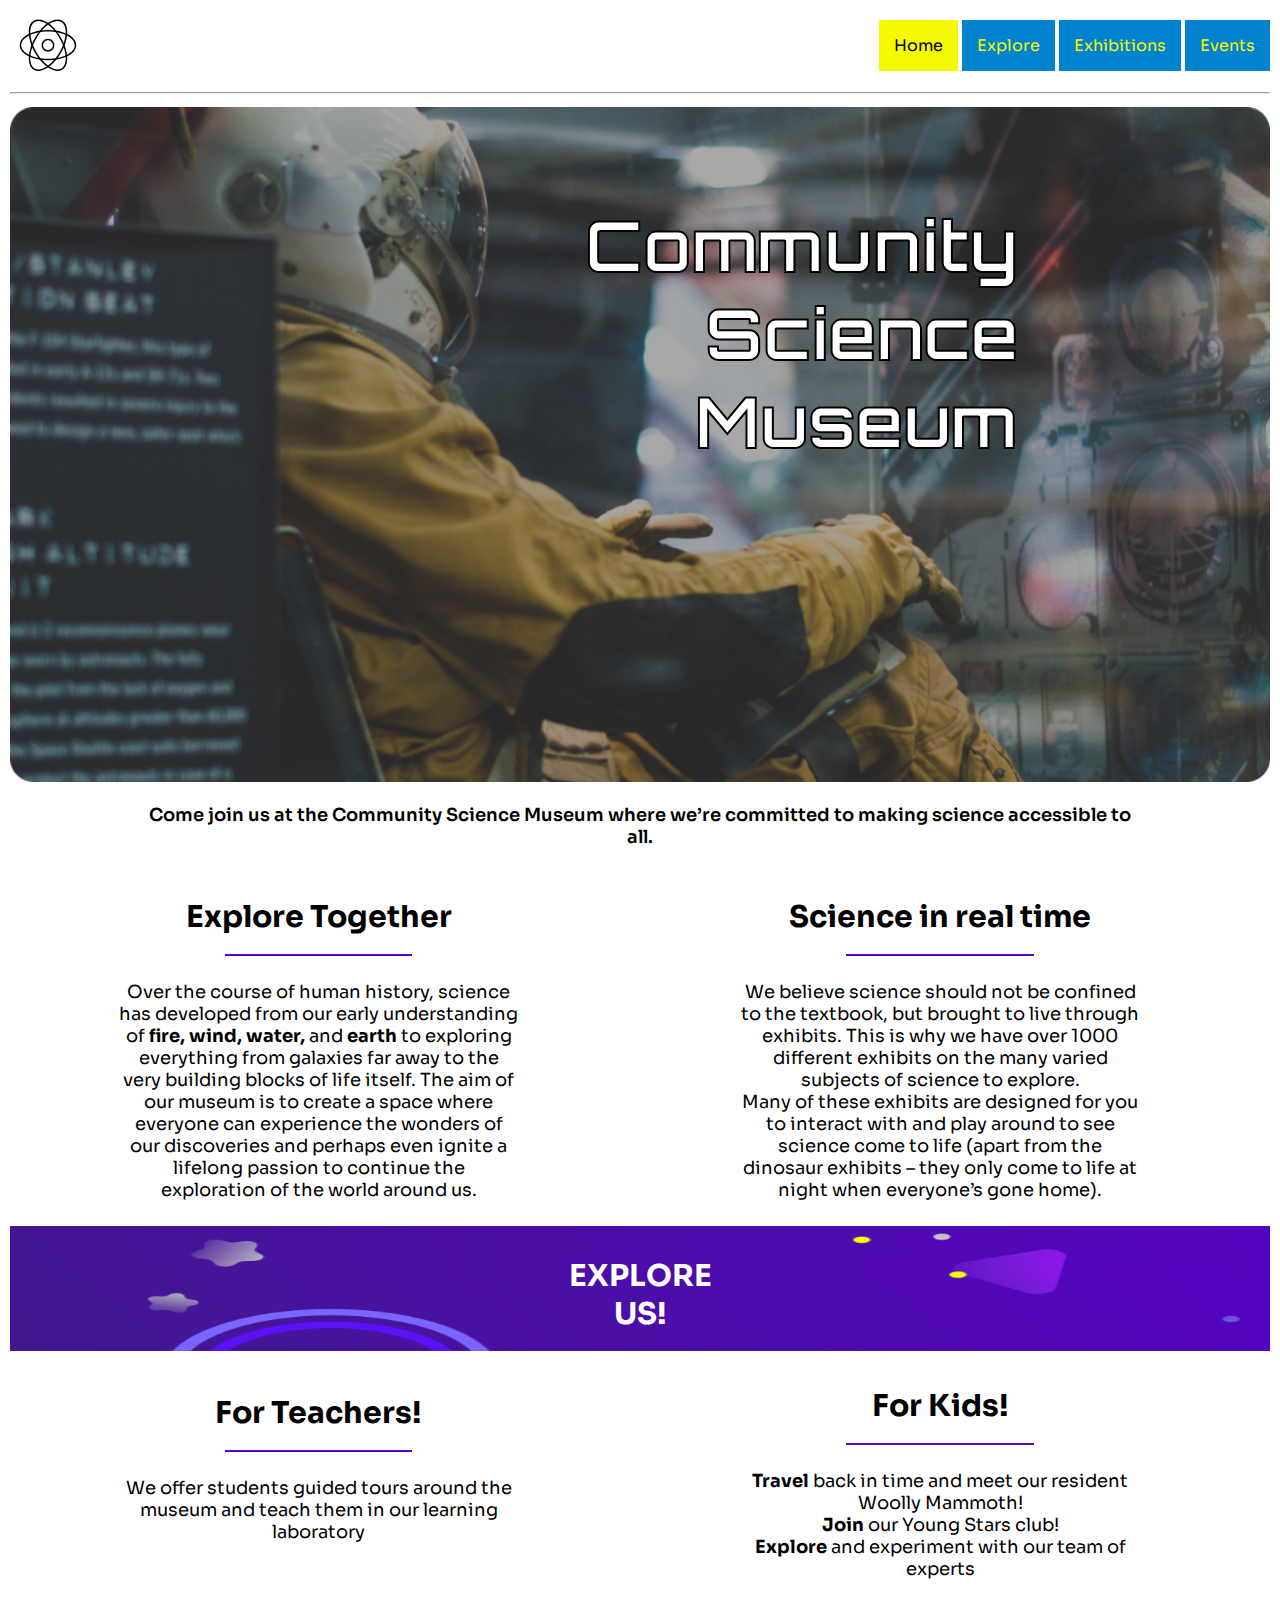
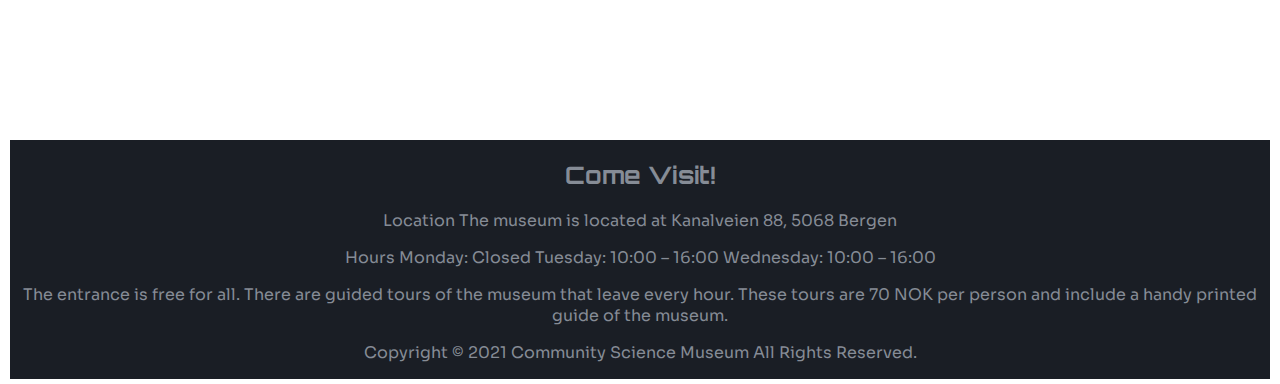
<file: Index.html>
<!DOCTYPE html>
<html lang="en">
<head>
  <meta charset="UTF-8">
  <meta http-equiv="X-UA-Compatible" content="IE=edge">
  <meta name="viewport" content="width=device-width, initial-scale=1.0">
  <title>Home - Community Science Museum</title>
  <link rel="stylesheet" href="css/style.css">
  <link rel="stylesheet" href="https://use.fontawesome.com/releases/v5.15.4/css/all.css" integrity="sha384-DyZ88mC6Up2uqS4h/KRgHuoeGwBcD4Ng9SiP4dIRy0EXTlnuz47vAwmeGwVChigm" crossorigin="anonymous">
</head>
<body>
<header>
  <a href="Index.html">
    <img src="images/Logo.svg" alt="logo" id="logo">
  </a>
  <label for="hamburger-menu">
    <i class="fas fa-bars"></i>
  </label>
  <input type="checkbox" id="hamburger-menu">
  <nav>
    <ul>
      <li><a class="active" href="Index.html">Home</a></li>
      <li><a class="inactive" href="Explore.html">Explore</a></li>
      <li><a class="inactive" href="Exhibitions.html">Exhibitions</a></li>
      <li><a class="inactive" href="Events.html">Events</a></li>
    </ul>
  </nav>
  <hr>
</header>
  <!-- Header -->
  <section id="hero">
    <div class="box">
          <picture id="pic">
      <img src="images/img5.png" alt="IfItDoesntMatchAnyMedia" id="img3">
    </picture>
        <div id="header_txt">
          <h1>
            Community
            <br>
            Science
            <br>
            Museum
          </h1>
      </div>
    </div>

    <div class="copy">
      <p>
      Come join us at the Community Science Museum where we’re committed to making science accessible to all.
      </p>
    </div>
  </section>
  <section id="info">
    <div class="info">
      <h2>
        Explore Together
      </h2>
      <hr>
        <p>Over the course of human history, science has developed from our early understanding of <b>fire, wind, water,</b> and <b>earth</b> to exploring everything from galaxies far away to the very building blocks of life itself.
          The aim of our museum is to create a space where everyone can experience the wonders of our discoveries and perhaps even ignite a lifelong passion to continue the exploration of the world around us.
        </p>

    </div>

    <div class="info">
    <h2>
      Science in real time
    </h2>
    <hr>
        <p>We believe science should not be confined to the textbook, but brought to live through exhibits. This is why we have over 1000 different exhibits on the many varied subjects of science to explore.<br> Many of these exhibits are designed for you to interact with and play around to see science come to life (apart from the dinosaur exhibits – they only come to life at night when everyone’s gone home).</p>
    </div>
    <div class="box2">
      <img src="images/Sub-header.png" id="img2" alt="Background_image">
        <div id="header_txt2">
          <h2>
          EXPLORE
          <br>
          US!
          <br>
          </h2>
        </div>
    </div>
    <div class="info">
      <h2>
        For Teachers!
      </h2>
      <hr>
          <p>We offer students guided tours around the museum and teach them in our learning laboratory</p>
          <br>
      </div>
      <div class="info">
        <h2>
          For Kids!
        </h2>
        <hr>
            <p><b>Travel</b> back in time and meet our resident Woolly Mammoth!<br><b>Join</b> our Young Stars club!<br><b>Explore</b> and experiment with our team of experts </p>
        </div>
  </section>
  <br>


<footer>
  <div>
    <h2>
        Come Visit!
    </h2>
    <p>
       Location
       The museum is located at Kanalveien 88, 5068 Bergen
    </p>
    <p>
       Hours
       Monday: Closed
       Tuesday: 10:00 – 16:00
       Wednesday: 10:00 – 16:00
    </p>
    <p>
       The entrance is free for all. 
       There are guided tours of the museum that leave every hour. These tours are 70 NOK per person and include a handy printed guide of the museum. 
       
    </p>
</div>
    <p>Copyright &copy; 2021 Community Science Museum All Rights Reserved.</p>
</footer>
</body>
</file>
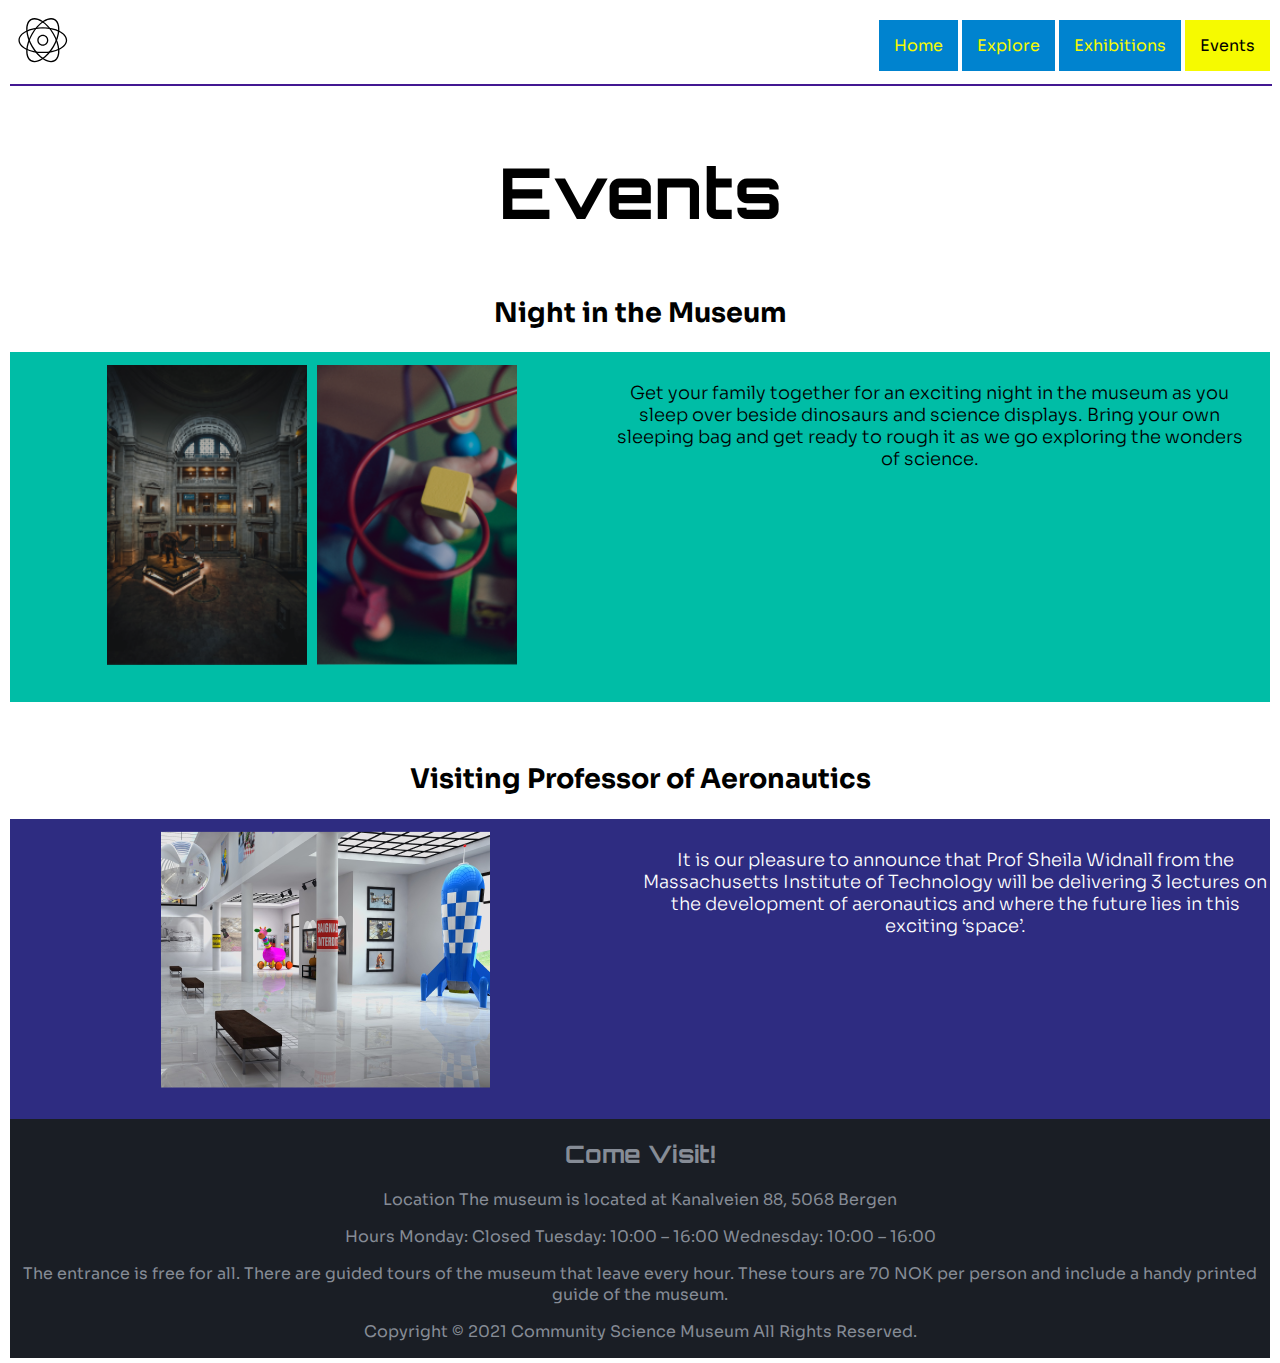
<file: Events.html>
<!DOCTYPE html>
<html lang="en">
<head>
  <meta charset="UTF-8">
  <meta http-equiv="X-UA-Compatible" content="IE=edge">
  <meta name="viewport" content="width=device-width, initial-scale=1.0">
  <title>Events - Community Science Museum</title>
  <link rel="stylesheet" href="css/Events.css">
  <link rel="stylesheet" href="https://use.fontawesome.com/releases/v5.15.4/css/all.css" integrity="sha384-DyZ88mC6Up2uqS4h/KRgHuoeGwBcD4Ng9SiP4dIRy0EXTlnuz47vAwmeGwVChigm" crossorigin="anonymous">
</head>

<body>
<header>
  <a href="Index.html">
    <img src="images/Logo.svg" alt="logo" id="logo">
  </a>
  <label for="hamburger-menu">
    <i class="fas fa-bars"></i>
  </label>
  <input type="checkbox" id="hamburger-menu">
  <nav>
    <ul>
        <li><a class="inactive" href="Index.html">Home</a></li>
        <li><a class="inactive" href="Explore.html">Explore</a></li>
        <li><a class="inactive" href="Exhibitions.html">Exhibitions</a></li>
        <li><a class="active" href="Events.html">Events</a></li>
    </ul>
  </nav>
  <hr>
</header>
  <!-- Header -->

</div>
  <section id="info">
    <div id="header_txt">
        <h1>
            Events
        </h1>
    <div class="sub-header">
        <h2>
            Night in the Museum
        </h2>
    </div>
      <div class="K_info">
        <img src="images/NIM_img1.png" alt="KidIcon" id="img1">
        <img src="images/NIM_img2.png" alt="KidIcon" id="img1">

        <p>
            Get your family together for an exciting night in the museum as you sleep over beside dinosaurs and science displays. Bring your own sleeping bag and get ready to rough it as we go exploring the wonders of science.
        </p>
      </div>
      <div class="sub-header">
        <h2>
            Visiting Professor of Aeronautics
        </h2>
    </div>
    <div class="T_info">
        <img src="images/Astro.png" alt="Skeleton" id="img2">
        <p>
            It is our pleasure to announce that Prof Sheila Widnall from the Massachusetts Institute of Technology will be delivering 3 lectures on the development of aeronautics and where the future lies in this exciting ‘space’.
        </p>
      </div>
  </section>
    <footer>
        <div>
            <h2>
                Come Visit!
            </h2>
            <p>
               Location
               The museum is located at Kanalveien 88, 5068 Bergen
            </p>
            <p>
               Hours
               Monday: Closed
               Tuesday: 10:00 – 16:00
               Wednesday: 10:00 – 16:00
            </p>
            <p>
               The entrance is free for all. 
               There are guided tours of the museum that leave every hour. These tours are 70 NOK per person and include a handy printed guide of the museum. 
               
            </p>
        </div>
     <p>Copyright &copy; 2021 Community Science Museum All Rights Reserved.</p>
    </footer>
</body>
</file>
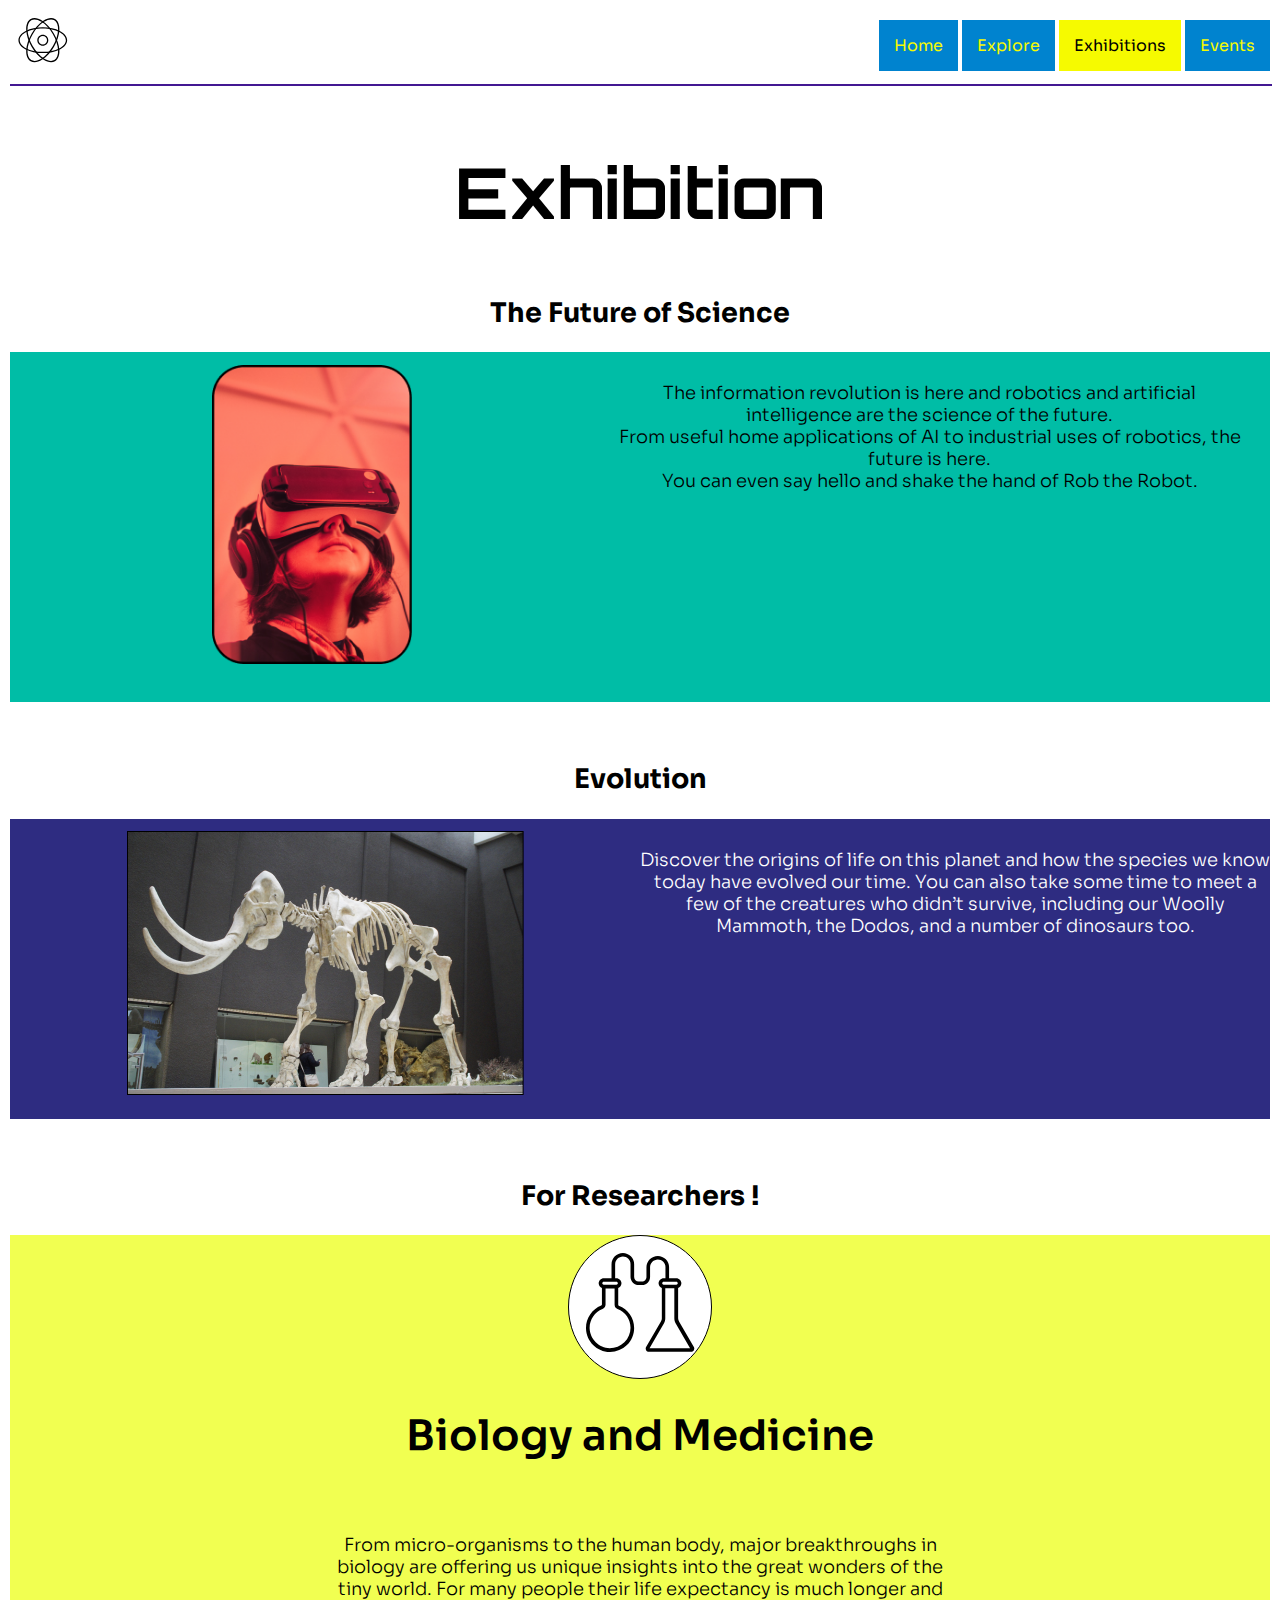
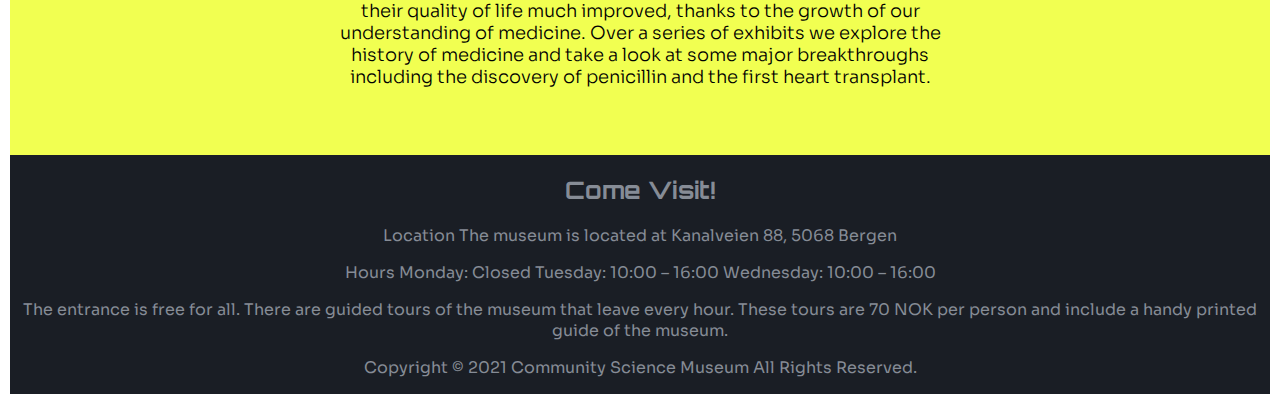
<file: Exhibitions.html>
<!DOCTYPE html>
<html lang="en">
<head>
  <meta charset="UTF-8">
  <meta http-equiv="X-UA-Compatible" content="IE=edge">
  <meta name="viewport" content="width=device-width, initial-scale=1.0">
  <title>Exhibitions - Community Science Museum</title>
  <link rel="stylesheet" href="css/Exhibitions.css">
  <link rel="stylesheet" href="https://use.fontawesome.com/releases/v5.15.4/css/all.css" integrity="sha384-DyZ88mC6Up2uqS4h/KRgHuoeGwBcD4Ng9SiP4dIRy0EXTlnuz47vAwmeGwVChigm" crossorigin="anonymous">
</head>

<body>
<header>
  <a href="Index.html">
    <img src="images/Logo.svg" alt="logo" id="logo">
  </a>
  <label for="hamburger-menu">
    <i class="fas fa-bars"></i>
  </label>
  <input type="checkbox" id="hamburger-menu">
  <nav>
    <ul>
        <li><a class="inactive" href="Index.html">Home</a></li>
        <li><a class="inactive" href="Explore.html">Explore</a></li>
        <li><a class="active" href="Exhibitions.html">Exhibitions</a></li>
        <li><a class="inactive" href="Events.html">Events</a></li>
    </ul>
  </nav>
  <hr>
</header>
  <!-- Header -->

</div>
  <section id="info">
    <div id="header_txt">
        <h1>
            Exhibition
        </h1>
    <div class="sub-header">
        <h2>
            The Future of Science
        </h2>
    </div>
      <div class="K_info">
        <img src="images/AI.png" alt="KidIcon" id="img1">

        <p>
            The information revolution is here and robotics and artificial intelligence are the science of the future.<br> From useful home applications of AI to industrial uses of robotics, the future is here.<br> You can even say hello and shake the hand of Rob the Robot.
        </p>
      </div>
      <div class="sub-header">
        <h2>
            Evolution
        </h2>
    </div>
    <div class="T_info">
        <img src="images/skeleton.png" alt="Skeleton" id="img2">
        <p>
            Discover the origins of life on this planet and how the species we know today have evolved our time. You can also take some time to meet a few of the creatures who didn’t survive, including our Woolly Mammoth, the Dodos, and a number of dinosaurs too.
        </p>
      </div>
      <div class="sub-header">
        <h2>
            For Researchers !
        </h2>
    </div>
      <div class="R_info">
        <img src="images/Research_icon.svg" alt="ScienceIcon" id="icon">
        <h3>
            Biology and Medicine
        </h3>
        <p>
            From micro-organisms to the human body, major breakthroughs in biology are offering us unique insights into the great wonders of the tiny world. For many people their life expectancy is much longer and their quality of life much improved, thanks to the growth of our understanding of medicine. Over a series of exhibits we explore the history of medicine and take a look at some major breakthroughs including the discovery of penicillin and the first heart transplant.
        </p>
      </div>
  </section>
</div>
    <footer>
        <div>
            <h2>
                Come Visit!
            </h2>
            <p>
               Location
               The museum is located at Kanalveien 88, 5068 Bergen
            </p>
            <p>
               Hours
               Monday: Closed
               Tuesday: 10:00 – 16:00
               Wednesday: 10:00 – 16:00
            </p>
            <p>
               The entrance is free for all. 
               There are guided tours of the museum that leave every hour. These tours are 70 NOK per person and include a handy printed guide of the museum. 
               
            </p>
        </div>
     <p>Copyright &copy; 2021 Community Science Museum All Rights Reserved.</p>
    </footer>
</body>
</file>
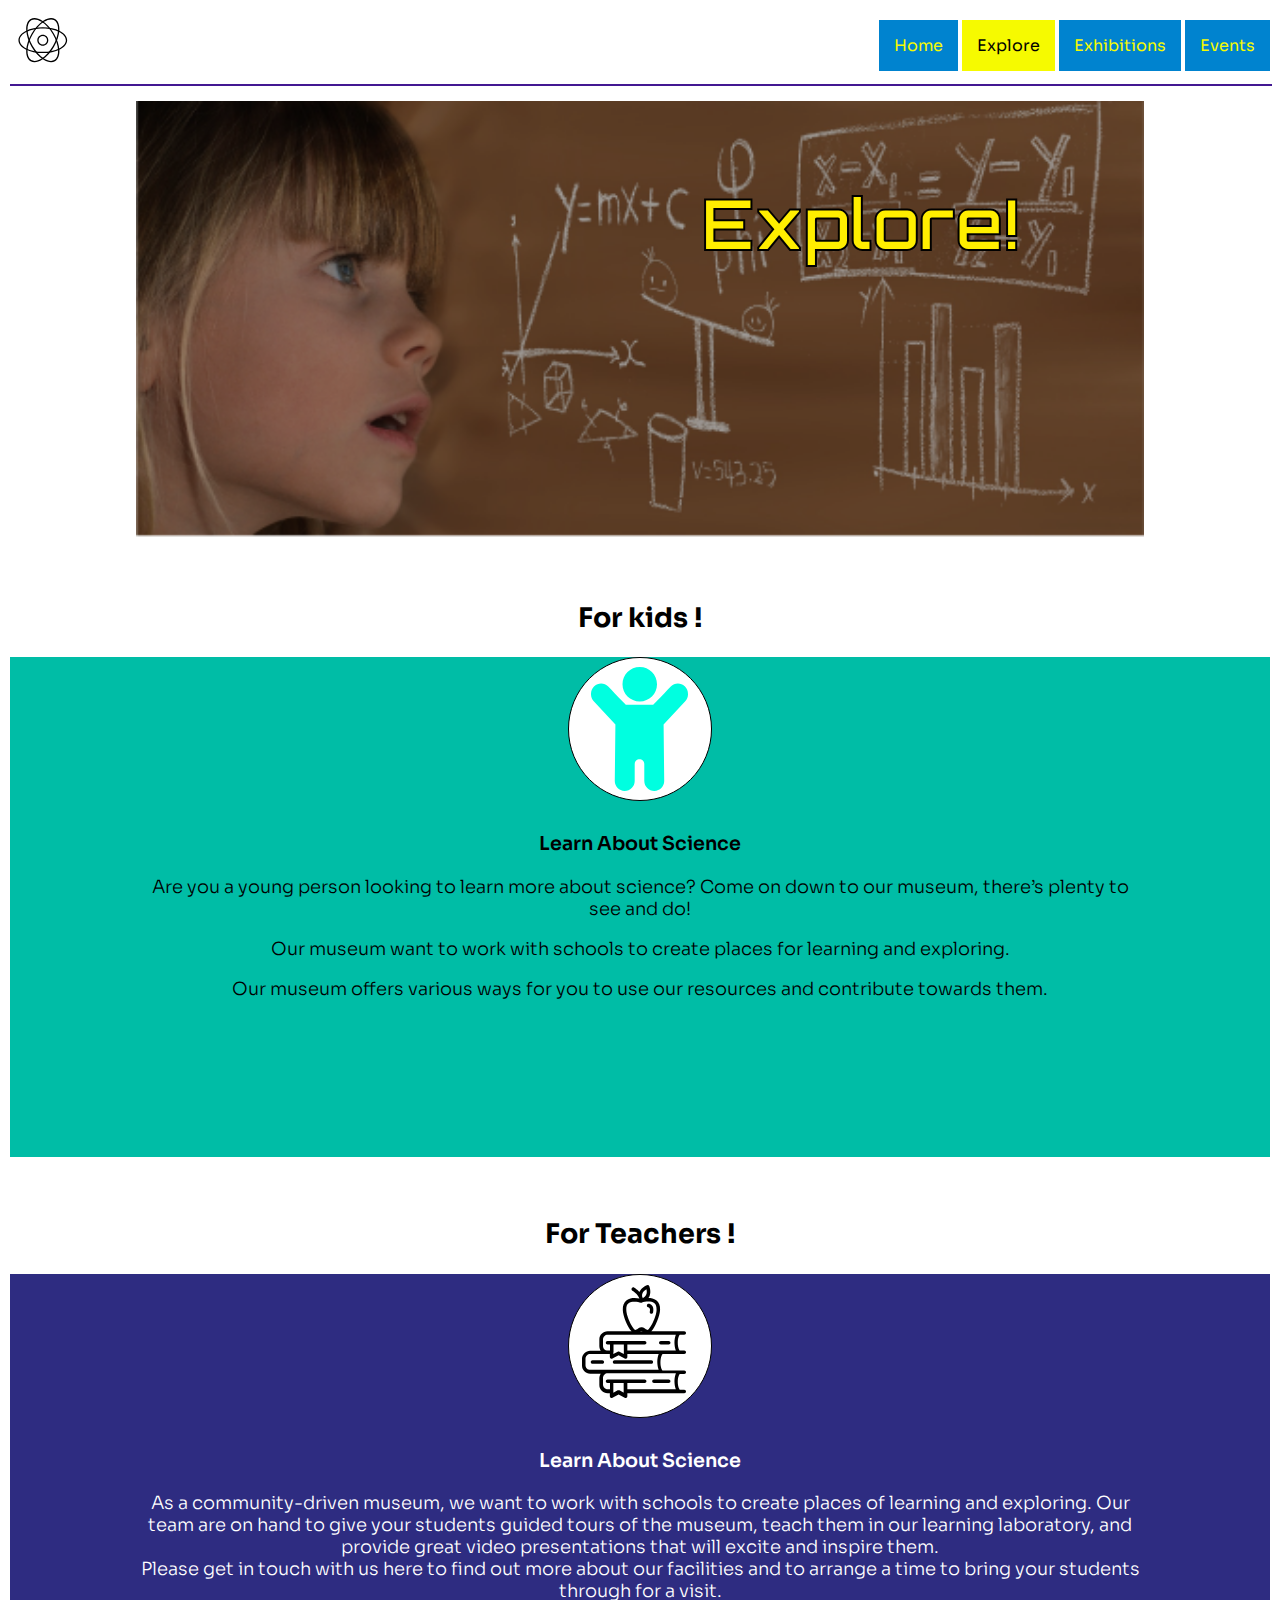
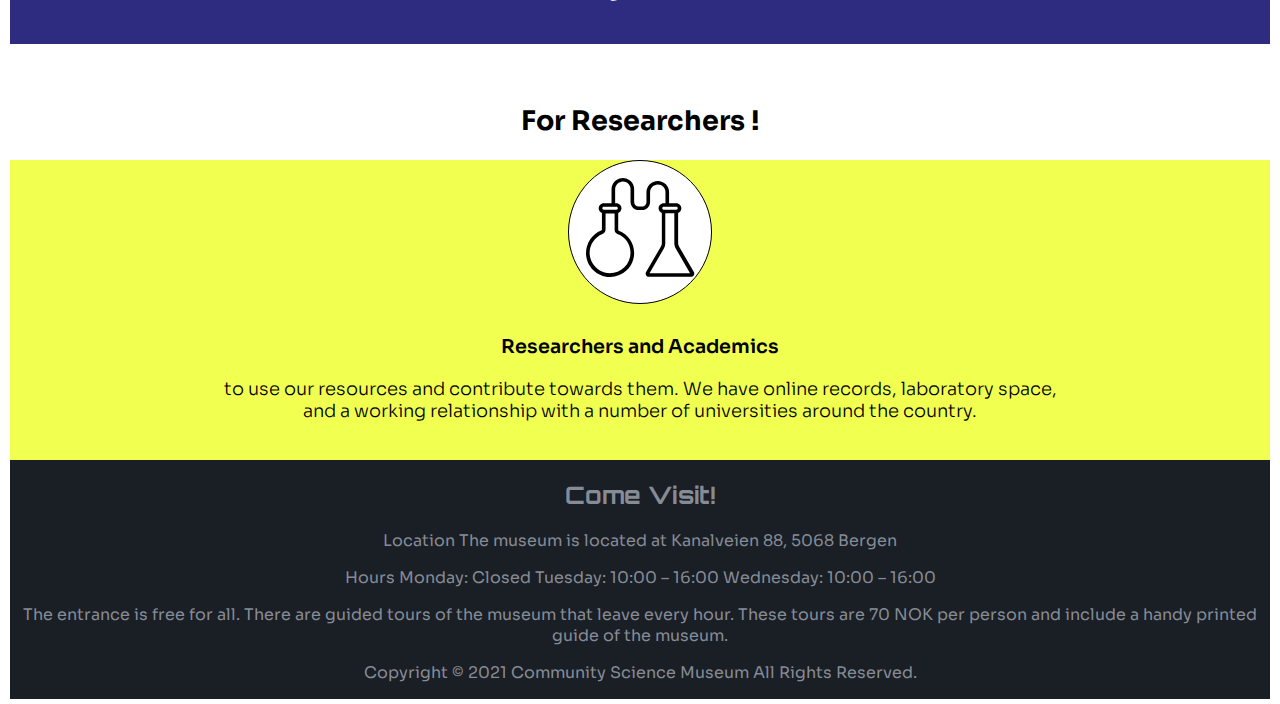
<file: Explore.html>
<!DOCTYPE html>
<html lang="en">
<head>
  <meta charset="UTF-8">
  <meta http-equiv="X-UA-Compatible" content="IE=edge">
  <meta name="viewport" content="width=device-width, initial-scale=1.0">
  <title>Explore - Community Science Museum</title>
  <link rel="stylesheet" href="css/Explore.css">
  <link rel="stylesheet" href="https://use.fontawesome.com/releases/v5.15.4/css/all.css" integrity="sha384-DyZ88mC6Up2uqS4h/KRgHuoeGwBcD4Ng9SiP4dIRy0EXTlnuz47vAwmeGwVChigm" crossorigin="anonymous">
</head>

<body>

<header>
  <a href="Index.html">
    <img src="images/Logo.svg" alt="logo" id="logo">
  </a>
  <label for="hamburger-menu">
    <i class="fas fa-bars"></i>
  </label>
  <input type="checkbox" id="hamburger-menu">
  <nav>
    <ul>
        <li><a class="inactive" href="Index.html">Home</a></li>
        <li><a class="active" href="Explore.html">Explore</a></li>
        <li><a class="inactive" href="Exhibitions.html">Exhibitions</a></li>
        <li><a class="inactive" href="Events.html">Events</a></li>
    </ul>
  </nav>
  <hr>
</header>
  <!-- Header -->
  <section id="hero">
    <div class="box">
        <picture id="pic">
            <img src="images/exp_header.png" alt="IfItDoesntMatchAnyMedia" id="header_img">
        </picture>
        <div id="header_txt">
            <h1>
                Explore!
            </h1>
        </div>
    </div>
  </section>
  <section id="info">
    <div class="sub-header">
        <h2>
            For kids !
        </h2>
    </div>
      <div class="K_info">
        <img src="images/Kid_icon.svg" alt="KidIcon" id="icon">
        <h3>
            Learn About Science
        </h3>
        <p>
            Are you a young person looking to learn more about science? Come on down to our museum, there’s plenty to see and do! 
        </p>
        <p>
            Our museum want to work with schools to create places for learning and exploring.
        </p>
        <p>
            Our museum offers various ways for you to use our resources and contribute towards them.
        </p>
      </div>
      <div class="sub-header">
        <h2>
            For Teachers !
        </h2>
    </div>
      <div class="T_info">
        <img src="images/Teacher_icon.svg" alt="BooksIcon" id="icon">
        <h3>
            Learn About Science
        </h3>
        <p>
            As a community-driven museum, we want to work with schools to create places of learning and exploring. Our team are on hand to give your students guided tours of the museum, teach them in our learning laboratory, and provide great video presentations that will excite and inspire them.<br>

Please get in touch with us here to find out more about our facilities and to arrange a time to bring your students through for a visit.
        </p>
      </div>
      <div class="sub-header">
        <h2>
            For Researchers !
        </h2>
    </div>
      <div class="R_info">
        <img src="images/Research_icon.svg" alt="ScienceIcon" id="icon">
        <h3>
            Researchers and Academics
        </h3>
        <p>
            to use our resources and contribute towards them. We have online records, laboratory space,<br> and a working relationship with a number of universities around the country.
        </p>
      </div>
  </section>
    <footer>
        <div>
            <h2>
                Come Visit!
            </h2>
            <p>
               Location
               The museum is located at Kanalveien 88, 5068 Bergen
            </p>
            <p>
               Hours
               Monday: Closed
               Tuesday: 10:00 – 16:00
               Wednesday: 10:00 – 16:00
            </p>
            <p>
               The entrance is free for all. 
               There are guided tours of the museum that leave every hour. These tours are 70 NOK per person and include a handy printed guide of the museum. 
               
            </p>
        </div>
     <p>Copyright &copy; 2021 Community Science Museum All Rights Reserved.</p>
    </footer>
</body>
</file>
<file: css/style.css>
@import url('https://fonts.googleapis.com/css2?family=Sora&display=swap');
@import url('https://fonts.googleapis.com/css2?family=Orbitron:wght@900&display=swap');
/* Mobile first approach */
/* this defines how the body should appear, with both size and layout on mobile size. */
body { 
  min-width: 300px; 
  margin: 0 auto; /* Center align once max-width is reached */
  padding: 5px 10px; 
  background-color: rgb(255, 255, 255); 
  display: grid;
  grid-template-areas:
  'top'
  'hero'
  'info'
  'info'
  'bottom';
}
header { grid-area: top; background-color: rgb(255, 255, 255); }
section#hero { grid-area: hero; background-color: rgb(255, 255, 255); }
section#info {grid-area: info; background-color: white;}
footer { grid-area: bottom;   background-color:#3f3f3f; }
/*Start of Nav menu*/
header {
  margin: 5px 0;
  position: relative;
  background-color:white;
  width: 100%;
  background-color: white;
}
#logo {
  height:70px;
}
nav {
  display: none; /* By default hide the menu */
}

#hamburger-menu     {
  display: none; /* Hide checkbox */ 
}

#hamburger-menu:checked ~ nav {
  display: block; /* Display nav block when checkbox is checked only */ 
}
label[for=hamburger-menu] { 
font-size: 3em;
position: absolute; /* header is relative */
right: 0px;
top: 10px; 
}
label[for=hamburger-menu]:hover {
  cursor:pointer;
}
  /* Style the menu itself */ 
  header nav ul { 
    list-style-type: none;
    display: inline-block; 
    padding: 0;
    margin: 0;
    width: 100%;
    margin-top:10px;
}
header nav ul li {     
    margin-bottom: 2px; 
}
header nav ul li a { 
    text-decoration: none; 
    color: white; 
    background: #D9D9D9;
    padding: 15px 15px;
    display: block; 
    text-align: center;
    font-family:'Sora', sans-serif; 
}
header nav ul li a.active {
  background-color:#f6fa00;
  color:black;
}
header nav ul li a.inactive{
  color:#f6fa00;
  background-color: rgb(0, 131, 207)
}
header nav ul li a.inactive:hover {
  transition: 0.4s;
  background-color: #f6fa00;
  color:black;
}
header nav ul li:last-child {
   margin-bottom: 0;
}
/*End of Nav menu*/
footer {
  background: #1A1E25;
  color: #868c96;
  }
  
  footer h2 {
    font-family: Orbitron;
    align-items: center;
    text-align: center;
  }
  footer p {
  text-align: center;
  font-family: Sora;
  }
/*Start of boxes*/
section#boxes {
  width: 100%;
  background-color: white;
}
#img2 {
  height: 125px;
}
.box {
  width: 100%;
  background-color: white;
  text-align: center;
  display: inline-block;
  position: relative;
}

.info {
  width: 100%;
  align-items: center;
  margin-bottom: 10px;
  display: block;
}
.info h2 {
  color:black;
  position: relative;
  top:2%;
  font-family: 'Sora', sans-serif;
  font-style: bold;
  align-items: center;
  font-size: 30px;
  width: 100%;
  text-align: center;
}
.info p {
  color:black;
  position: relative;
  top:2%;
  font-family: 'Sora', sans-serif;
  font-style: bold;
  align-items: center;
  font-size: 18px;
  max-width: 400px;
  text-align: center;
  margin-left:auto;
  margin-right: auto;
}
.info hr {
  width: 30%;
  font-size: 20px;
  border: 1px solid rgba(89, 0, 202, 1);
}
.box2 {
  width: 100%;
  background-color: white; 
  text-align: center;
  align-items: center;
  display: inline-block;
  position: relative;
}
.box2 h2 {
  text-align: center;
  position: relative;
  color:white;
}
.box2 p{
  text-align: center;
  position: relative;
  color:white;
  font-weight: 20px;
}
.copy {
  margin-left: auto;
  margin-right: auto;
  align-items: center;
  text-align: center;
  width: 80%;
  font-family: 'Sora', sans-serif;
  font-weight: 600;
  font-size: large;
}
#img3 {
  width: 100%;
}
#img1 {
  width: 100%;
}
#header_txt {
  position: absolute;
  top:7%;
  font-family: 'Orbitron', sans-serif;
  font-style: bold;
  color:white;
  text-align: right;
  font-size: 25px;
  width: 80%;
  color:rgb(255, 255, 255);
  -webkit-text-stroke-width: 2px;
  -webkit-text-stroke-color: black;
}
#header_txt2 {
  align-items: center;
  max-width: 80%;
}
#header_txt2 h2{
  position: absolute;
  top:5%;
  font-family: 'Sora', sans-serif;
  font-style: bold;
  align-items: center;
  font-size: 30px;
  width: 100%;
  text-align: center;
}
#header_txt2 p{
  position: absolute;
  top:5%;
  font-family: 'Sora', sans-serif;
  font-style: bold;
  align-items: center;
  font-size: 30px;
  width: 100%;
  text-align: center;
}
#img2 {
  width: 100%;
}
@media (min-width: 640px) {
  body {
    background-color:white;
    display: grid;
    grid-template-areas:
    'top'    'top'
    'hero'   'hero'
    'info'   'info'
    'bottom' 'bottom';
  }
  header { grid-area: top; background-color: rgb(255, 255, 255); }
  section#hero { grid-area: hero; background-color: rgb(255, 255, 255); }
  section#info {grid-area: info; background-color: white;}
  #info_img {
    margin-right: auto;
    margin-left: auto;
    height: 375px;
  }
  header nav ul li a { 
    padding: 9px 9px;
}
@media (min-width: 800px) {

  body {
    background-color:white;
    display: grid;
    grid-template-areas:
    'top'    'top'
    'hero'   'hero'
    'info'   'info'
    'boxes'  'boxes'
    'bottom' 'bottom';
  }
  header { grid-area: top; background-color: rgb(255, 255, 255); }
  section#hero { grid-area: hero; background-color: rgb(255, 255, 255); }
  section#info {grid-area: info; background-color: white;}
  header {
    align-items: center;
    display: inline-block;
  }
  nav ul li {
    display:inline-block;
  }
  nav {
    display: block; 
    float: right;
  }
  #hamburger-menu     {
    display: none;  
  }
  #hamburger-menu:checked ~ nav {
    display: none; 
  }
  #header_txt {
    font-size: 35px;
  }
  label[for=hamburger-menu] { 
  display: none; 
  }
  header nav ul li a { 
    padding: 15px 15px;
  }
}

@media (min-width: 1024px) {
  body {
    background-color:white;
    max-width: 1280px; 
    grid-template-areas:
    'top    top    top    top'
    'hero   hero   hero   hero'
    'info' 'info' 'info' 'info'
    'boxes   boxes  boxes  boxes'
    'bottom bottom bottom bottom';}
  }
  header { grid-area: top; background-color: white; }
  section#boxes { grid-area: boxes; background-color: white; }
  section#hero { grid-area: hero; background-color: white; }
  section#info {grid-area: info; background-color: white;}
  footer { grid-area: bottom;   background-color:#3f3f3f; }

  header {
    align-items: center;
    display: inline-block;
  }
  nav ul li {
    display:inline-block;
  }
  nav {
    display: block; 
    float: right;
  }
  
  #hamburger-menu     {
    display: none; /* Hide checkbox */ 
  }
  
  #hamburger-menu:checked ~ nav {
    display: none; /* Display nav block when checkbox is checked only */ 
  }
  .info {
    display:inline-block;
    width: 49%;
    height: 350px;
    background-color: white;

  }
  .info h2 {
    color:black;
    position: relative;
    top:2%;
    font-family: 'Sora', sans-serif;
    font-style: bold;
    align-items: center;
    font-size: 30px;
    width: 100%;
    text-align: center;
  }
  .info p {
    color:black;
    position: relative;
    top:2%;
    font-family: 'Sora', sans-serif;
    font-style: bold;
    align-items: center;
    font-size: 18px;
    max-width: 400px;
    text-align: center;
    margin-left:auto;
    margin-right: auto;
  }
  .info hr {
    width: 30%;
    font-size: 20px;
    border: 1px solid rgba(89, 0, 202, 1);
  }
  label[for=hamburger-menu] { 
  display: none; 
  }
  footer {
  background: #1A1E25;
  color: #868c96;
  }
}
</file>
<file: css/Events.css>
@import url('https://fonts.googleapis.com/css2?family=Sora&display=swap');
@import url('https://fonts.googleapis.com/css2?family=Orbitron:wght@900&display=swap');
/* Mobile first approach */
/* this defines how the body should appear, with both size and layout on mobile size. */
body { 
  min-width: 300px; 
  margin: 0 auto; /* Center align once max-width is reached */
  padding: 5px 10px; 
  background-color: rgb(255, 255, 255); 
  display: grid;
  grid-template-areas:
  'top'
  'hero'
  'info'
  'info'
  'bottom';
}
header { grid-area: top; background-color: rgb(255, 255, 255); }
section#hero { grid-area: hero; background-color: rgb(255, 255, 255); }
section#info {grid-area: info; background-color: white;}
footer { grid-area: bottom;   background-color:#3f3f3f; }
/*Start of Nav menu*/
header {
  margin: 5px 0;
  position: relative;
  background-color:white;
  width: 100%;
  background-color: white;
}
header hr {
  width: 100%;
  font-size: 20px;
  border: 1px solid rgba(67, 24, 146, 1);
}
#logo {
  height:60px;
}
nav {
  display: none;
}

#hamburger-menu{
  display: none;
}

#hamburger-menu:checked ~ nav {
  display: block;
}
label[for=hamburger-menu] { 
font-size: 3em;
position: absolute;
right: 0px;
top: 10px; 
}
label[for=hamburger-menu]:hover {
  cursor:pointer;
}
  header nav ul { 
    list-style-type: none;
    display: inline-block; 
    padding: 0;
    margin: 0;
    width: 100%;
    margin-top:10px;
}
header nav ul li {     
    margin-bottom: 2px; 
}
header nav ul li a { 
    text-decoration: none; 
    color: white; 
    background: #D9D9D9;
    padding: 15px 15px;
    display: block; 
    text-align: center;
    font-family:'Sora', sans-serif; 
}
header nav ul li a.active {
  background-color:#f6fa00;
  color:black;
}
header nav ul li a.inactive{
  color:#f6fa00;
  background-color: rgb(0, 131, 207)
}
header nav ul li a.inactive:hover {
  transition: 0.4s;
  background-color: #f6fa00;
  color:black;
}
header nav ul li:last-child {
   margin-bottom: 0;
}
/*End of Nav menu*/

/*Start of boxes*/
.box {
  width: 100%;
  background-color: white;
  text-align: center;
  display: inline-block;
  position: relative;
}
#header_img {
  width: 80%;
}
#header_txt {
  position: relative;

  font-family: 'Orbitron', sans-serif;
  font-style: bold;
  color:black;
  font-size: 25px;
  text-align: center;
}

.sub-header {
  font-family: 'Sora', sans-serif;
  font-weight: 600;
  font-size: large;
  align-items: center;
  text-align: center;
  margin-top: 60px;
}
Section#info h3 {
  font-family: 'Sora', sans-serif;
  font-weight: 600;
  font-size: larger;
  align-items: center;
  text-align: center;
  margin-top: 30px;;
}

Section#info p {
  font-family: 'Sora', sans-serif;
  font-weight: 300;
  font-size: large;
  margin-top:30px;
  max-width: 50%;
  display: inline-block;
  text-align: center;
  align-items: center;
}
.K_info {
width: 100%;
background-color:rgba(0, 189, 166, 1);
height: 600px;
display: block;

}
.K_info p {
  width: 60%;
}
#img1 {
  width: 200px;
}
#icon {
  display: grid;
  margin-right:auto;
  margin-left:auto;
}
.T_info {
  height: 600px;
  background-color:rgba(46, 44, 129, 1);
}
.T_info h3{
  color:white;
}
.T_info p{
  color:white;
  max-width: 80%;
  margin-right: auto;
  margin-left: auto;
}
.R_info {
background-color:rgb(241, 255, 81);
height: 750px;
}

#footer {
  grid-area:bottom;
  width: 100%;
}
footer {
  background: #1A1E25;
  color: #868c96;
  }
  footer h2 {
    font-family: Orbitron;
    align-items: center;
    text-align: center;
  }
  footer p {
  text-align: center;
  font-family: Sora;
  }
@media (min-width: 640px) {
  body {
    background-color:white;
    display: grid;
    grid-template-areas:
    'top'    'top'
    'hero'   'hero'
    'info'   'info'
    'bottom' 'bottom';
  }
  header { grid-area: top; background-color: rgb(255, 255, 255); }
  section#hero { grid-area: hero; background-color: rgb(255, 255, 255); }
  section#info {grid-area: info; background-color: white;}
  footer { grid-area: bottom;   background-color:#3f3f3f; }
  #info_img {
    margin-right: auto;
    margin-left: auto;
    height: 375px;
  }
  header nav ul li a { 
    padding: 9px 9px;
}
.K_info {
  height: 350px;
}
.K_info p {
  float:right;
}
#img1 {
  width: 200px;
}
.T_info {
  height: 300px;
}
.T_info p {
  float:right
}
.R_info {
  height: 650px;
}

#img1 {
  margin-top:1%;
}
#img2 {
  margin-top: 1%;
  margin-right: auto;
  margin-left: auto;

}
footer {
  background: #1A1E25;
  color: #868c96;
  }
  
  footer p {
  text-align: center;
  }
}

@media (min-width: 800px) {

  body {
    background-color:white;
    display: grid;
    grid-template-areas:
    'top'    'top'
    'hero'   'hero'
    'info'   'info'
    'bottom' 'bottom';
  }
  header { grid-area: top; background-color: rgb(255, 255, 255); }
  section#hero { grid-area: hero; background-color: rgb(255, 255, 255); }
  section#info {grid-area: info; background-color: white;}
  footer { grid-area: bottom;   background-color:#3f3f3f; }
  header {
    align-items: center;
    display: inline-block;
  }
  nav ul li {
    display:inline-block;
  }
  nav {
    display: block; 
    float: right;
  }
  #hamburger-menu     {
    display: none;  
  }
  #hamburger-menu:checked ~ nav {
    display: none; 
  }
  #header_txt {
    font-size: 35px;
  }
  label[for=hamburger-menu] { 
  display: none; 
  }
  header nav ul li a { 
    padding: 15px 15px;
  }
  footer {
  background: #1A1E25;
  color: #868c96;
  }
  
  footer p {
  text-align: center;
  }
  
  footer img {
  width: 44px;
  font-family:Arial, Helvetica, sans-serif;
  font-size:40px;
  }
  .K_info p {
    margin-right:2%;
  }
}

@media (min-width: 1024px) {
  body {
    background-color:white;
    max-width: 1280px; 
    grid-template-areas:
    'top    top    top    top'
    'hero   hero   hero   hero'
    'info' 'info' 'info' 'info'
    'bottom bottom bottom bottom';}
  header { grid-area: top; background-color: white; }
  section#hero { grid-area: hero; background-color: white; }
  section#info {grid-area: info; background-color: white;}
  footer { grid-area: bottom;   background-color:#3f3f3f; }

  header {
    align-items: center;
    display: inline-block;
  }
  nav ul li {
    display:inline-block;
  }
  nav {
    display: block; 
    float: right;
  }
  
  #hamburger-menu     {
    display: none;
  }
  
  #hamburger-menu:checked ~ nav {
    display: none;
  }
  label[for=hamburger-menu] { 
  display: none; 
  }
  .R_info {
    height: 520px;
  }
  .T_info {
    height: 300px;
  }

  footer {
    background: #1A1E25;
    color: #868c96;
    }
    
    footer p {
    text-align: center;
    }
  }
</file>
<file: css/Exhibitions.css>
@import url('https://fonts.googleapis.com/css2?family=Sora&display=swap');
@import url('https://fonts.googleapis.com/css2?family=Orbitron:wght@900&display=swap');
/* Mobile first approach */
/* this defines how the body should appear, with both size and layout on mobile size. */
body { 
  min-width: 300px; 
  margin: 0 auto; /* Center align once max-width is reached */
  padding: 5px 10px; 
  background-color: rgb(255, 255, 255); 
  display: grid;
  grid-template-areas:
  'top'
  'hero'
  'info'
  'info'
  'bottom';
}
header { grid-area: top; background-color: rgb(255, 255, 255); }
section#hero { grid-area: hero; background-color: rgb(255, 255, 255); }
section#info {grid-area: info; background-color: white;}
footer { grid-area: bottom;   background-color:#3f3f3f; }
/*Start of Nav menu*/
header {
  margin: 5px 0;
  position: relative;
  background-color:white;
  width: 100%;
  background-color: white;
}
header hr {
  width: 100%;
  font-size: 20px;
  border: 1px solid rgba(67, 24, 146, 1);
}
#logo {
  height:60px;
}
nav {
  display: none;
}

#hamburger-menu{
  display: none;
}

#hamburger-menu:checked ~ nav {
  display: block;
}
label[for=hamburger-menu] { 
font-size: 3em;
position: absolute;
right: 0px;
top: 10px; 
}
label[for=hamburger-menu]:hover {
  cursor:pointer;
}
  header nav ul { 
    list-style-type: none;
    display: inline-block; 
    padding: 0;
    margin: 0;
    width: 100%;
    margin-top:10px;
}
header nav ul li {     
    margin-bottom: 2px; 
}
header nav ul li a { 
    text-decoration: none; 
    color: white; 
    background: #D9D9D9;
    padding: 15px 15px;
    display: block; 
    text-align: center;
    font-family:'Sora', sans-serif; 
}
header nav ul li a.active {
  background-color:#f6fa00;
  color:black;
}
header nav ul li a.inactive{
  color:#f6fa00;
  background-color: rgb(0, 131, 207)
}
header nav ul li a.inactive:hover {
  transition: 0.4s;
  background-color: #f6fa00;
  color:black;
}
header nav ul li:last-child {
   margin-bottom: 0;
}
/*End of Nav menu*/

/*Start of boxes*/
.box {
  width: 100%;
  background-color: white;
  text-align: center;
  display: inline-block;
  position: relative;
}
#header_img {
  width: 80%;
}
#header_txt {
  position: relative;

  font-family: 'Orbitron', sans-serif;
  font-style: bold;
  color:black;
  font-size: 25px;
  text-align: center;
}

.sub-header {
  font-family: 'Sora', sans-serif;
  font-weight: 600;
  font-size: large;
  align-items: center;
  text-align: center;
  margin-top: 60px;
}
Section#info h3 {
  font-family: 'Sora', sans-serif;
  font-weight: 600;
  font-size: larger;
  align-items: center;
  text-align: center;
  margin-top: 30px;;
}

Section#info p {
  font-family: 'Sora', sans-serif;
  font-weight: 300;
  font-size: large;
  margin-top:30px;
  max-width: 50%;
  display: inline-block;
  text-align: center;
  align-items: center;
}
.K_info {
width: 100%;
background-color:rgba(0, 189, 166, 1);
height: 750px;
display: block;

}
.K_info p {
  width: 60%;
}
#img1 {
  width: 250px;
}
#icon {
  display: grid;
  margin-right:auto;
  margin-left:auto;
}
.T_info {
  height: 600px;
  background-color:rgba(46, 44, 129, 1);
}
.T_info h3{
  color:white;
}
.T_info p{
  color:white;
  max-width: 80%;
  margin-right: auto;
  margin-left: auto;
}
.R_info {
background-color:rgb(241, 255, 81);
height: 750px;
}

#footer {
  grid-area:bottom;
  width: 100%;
}
footer {
  background: #1A1E25;
  color: #868c96;
  }
  footer h2 {
    font-family: Orbitron;
    align-items: center;
    text-align: center;
  }
  footer p {
  text-align: center;
  font-family: Sora;
  }
@media (min-width: 640px) {
  body {
    background-color:white;
    display: grid;
    grid-template-areas:
    'top'    'top'
    'hero'   'hero'
    'info'   'info'
    'bottom' 'bottom';
  }
  header { grid-area: top; background-color: rgb(255, 255, 255); }
  section#hero { grid-area: hero; background-color: rgb(255, 255, 255); }
  section#info {grid-area: info; background-color: white;}
  footer { grid-area: bottom;   background-color:#3f3f3f; }
  #info_img {
    margin-right: auto;
    margin-left: auto;
    height: 375px;
  }
  header nav ul li a { 
    padding: 9px 9px;
}
.K_info {
  height: 350px;
}
.K_info p {
  float:right;
}
#img1 {
  width: 200px;
}
.T_info {
  height: 300px;
}
.T_info p {
  float:right
}
.R_info {
  height: 650px;
}

#img1 {
  margin-top:1%;
}
#img2 {
  margin-top: 1%;
  margin-right: auto;
  margin-left: auto;

}
footer {
  background: #1A1E25;
  color: #868c96;
  }
  
  footer p {
  text-align: center;
  }

}

@media (min-width: 800px) {

  body {
    background-color:white;
    display: grid;
    grid-template-areas:
    'top'    'top'
    'hero'   'hero'
    'info'   'info'
    'bottom' 'bottom';
  }
  header { grid-area: top; background-color: rgb(255, 255, 255); }
  section#hero { grid-area: hero; background-color: rgb(255, 255, 255); }
  section#info {grid-area: info; background-color: white;}
  footer { grid-area: bottom;   background-color:#3f3f3f; }
  header {
    align-items: center;
    display: inline-block;
  }
  nav ul li {
    display:inline-block;
  }
  nav {
    display: block; 
    float: right;
  }
  #hamburger-menu     {
    display: none;  
  }
  #hamburger-menu:checked ~ nav {
    display: none; 
  }
  #header_txt {
    font-size: 35px;
  }
  label[for=hamburger-menu] { 
  display: none; 
  }
  header nav ul li a { 
    padding: 15px 15px;
  }
  footer {
  background: #1A1E25;
  color: #868c96;
  }
  
  footer p {
  text-align: center;
  }
  .K_info p {
    margin-right:2%;
  }
}

@media (min-width: 1024px) {
  body {
    background-color:white;
    max-width: 1280px; 
    grid-template-areas:
    'top    top    top    top'
    'hero   hero   hero   hero'
    'info' 'info' 'info' 'info'
    'bottom bottom bottom bottom';}
  header { grid-area: top; background-color: white; }
  section#hero { grid-area: hero; background-color: white; }
  section#info {grid-area: info; background-color: white;}
  footer { grid-area: bottom;   background-color:#3f3f3f; }

  header {
    align-items: center;
    display: inline-block;
  }
  nav ul li {
    display:inline-block;
  }
  nav {
    display: block; 
    float: right;
  }
  
  #hamburger-menu     {
    display: none;
  }
  
  #hamburger-menu:checked ~ nav {
    display: none;
  }
  label[for=hamburger-menu] { 
  display: none; 
  }
  .R_info {
    height: 520px;
  }
  .T_info {
    height: 300px;
  }

  footer {
    background: #1A1E25;
    color: #868c96;
    }
    
    footer p {
    text-align: center;
    }
  }
</file>
<file: css/Explore.css>
@import url('https://fonts.googleapis.com/css2?family=Sora&display=swap');
@import url('https://fonts.googleapis.com/css2?family=Orbitron:wght@900&display=swap');
/* Mobile first approach */
/* this defines how the body should appear, with both size and layout on mobile size. */
body { 
  min-width: 300px; 
  margin: 0 auto; /* Center align once max-width is reached */
  padding: 5px 10px; 
  background-color: rgb(255, 255, 255); 
  display: grid;
  grid-template-areas:
  'top'
  'hero'
  'info'
  'info'
  'bottom';
}
header { grid-area: top; background-color: rgb(255, 255, 255); }
section#hero { grid-area: hero; background-color: rgb(255, 255, 255); }
section#info {grid-area: info; background-color: white;}
footer { grid-area: bottom;   background-color:#3f3f3f; }
/*Start of Nav menu*/
header {
  margin: 5px 0;
  position: relative;
  background-color:white;
  width: 100%;
  background-color: white;
}
header hr {
  width: 100%;
  font-size: 20px;
  border: 1px solid rgba(67, 24, 146, 1);
}
#logo {
  height:60px;
}
nav {
  display: none;
}

#hamburger-menu{
  display: none;
}

#hamburger-menu:checked ~ nav {
  display: block;
}
label[for=hamburger-menu] { 
font-size: 3em;
position: absolute;
right: 0px;
top: 10px; 
}
label[for=hamburger-menu]:hover {
  cursor:pointer;
}
  header nav ul { 
    list-style-type: none;
    display: inline-block; 
    padding: 0;
    margin: 0;
    width: 100%;
    margin-top:10px;
}
header nav ul li {     
    margin-bottom: 2px; 
}
header nav ul li a { 
    text-decoration: none; 
    color: white; 
    background: #D9D9D9;
    padding: 15px 15px;
    display: block; 
    text-align: center;
    font-family:'Sora', sans-serif; 
}
header nav ul li a.active {
  background-color:#f6fa00;
  color:black;
}
header nav ul li a.inactive{
  color:#f6fa00;
  background-color: rgb(0, 131, 207)
}
header nav ul li a.inactive:hover {
  transition: 0.4s;
  background-color: #f6fa00;
  color:black;
}
header nav ul li:last-child {
   margin-bottom: 0;
}
/*End of Nav menu*/

/*Start of boxes*/
.box {
  width: 100%;
  background-color: white;
  text-align: center;
  display: inline-block;
  position: relative;
}
#header_img {
  width: 80%;
}
#header_txt {
  position: absolute;
  top:7%;
  font-family: 'Orbitron', sans-serif;
  font-style: bold;
  color:white;
  text-align: right;
  font-size: 25px;
  width: 80%;
  color:rgb(255, 238, 0);
  -webkit-text-stroke-width: 2px;
  -webkit-text-stroke-color: black;
}

.sub-header {
  font-family: 'Sora', sans-serif;
  font-weight: 600;
  font-size: large;
  align-items: center;
  text-align: center;
  margin-top: 60px;
}
Section#info h3 {
  font-family: 'Sora', sans-serif;
  font-weight: 600;
  font-size: larger;
  align-items: center;
  text-align: center;
  margin-top: 30px;;
}

Section#info p {
  font-family: 'Sora', sans-serif;
  font-weight: 300;
  font-size: large;
  align-items: center;
  text-align: center;
  margin-top: 2px;;
  max-width: 80%;
  margin-right: auto;
  margin-left: auto;
}
.K_info {
width: 100%;
background-color:rgba(0, 189, 166, 1);
height: 500px;
}
#icon {
  display: grid;
  margin-left: auto;
  margin-right: auto;
}
.T_info {
  height: 500px;
background-color:rgba(46, 44, 129, 1);
}
.T_info h3{
  color:white;
}
.T_info p{
  color:white;
  max-width: 80%;
  margin-right: auto;
  margin-left: auto;
}
.R_info {
background-color:rgb(241, 255, 81);
height: 370px;
}
footer {
  background: #1A1E25;
  color: #868c96;
  }
  footer h2 {
    font-family: Orbitron;
    align-items: center;
    text-align: center;
  }
  footer p {
  text-align: center;
  font-family: Sora;
  }
@media (min-width: 640px) {
  body {
    background-color:white;
    display: grid;
    grid-template-areas:
    'top'    'top'
    'hero'   'hero'
    'info'   'info'
    'bottom' 'bottom';
  }
  header { grid-area: top; background-color: rgb(255, 255, 255); }
  section#hero { grid-area: hero; background-color: rgb(255, 255, 255); }
  section#info {grid-area: info; background-color: white;}
  #info_img {
    margin-right: auto;
    margin-left: auto;
    height: 375px;
  }
  header nav ul li a { 
    padding: 9px 9px;
}
.T_info {
  height: 430px;
}
.R_info {
  height: 350px;
}
}

@media (min-width: 800px) {

  body {
    background-color:white;
    display: grid;
    grid-template-areas:
    'top'    'top'
    'hero'   'hero'
    'info'   'info'
    'bottom' 'bottom';
  }
  header { grid-area: top; background-color: rgb(255, 255, 255); }
  section#hero { grid-area: hero; background-color: rgb(255, 255, 255); }
  section#info {grid-area: info; background-color: white;}
  header {
    align-items: center;
    display: inline-block;
  }
  nav ul li {
    display:inline-block;
  }
  nav {
    display: block; 
    float: right;
  }
  #hamburger-menu     {
    display: none;  
  }
  #hamburger-menu:checked ~ nav {
    display: none; 
  }
  #header_txt {
    font-size: 35px;
  }
  label[for=hamburger-menu] { 
  display: none; 
  }
  header nav ul li a { 
    padding: 15px 15px;
  }
}

@media (min-width: 1024px) {
  body {
    background-color:white;
    max-width: 1280px; 
    grid-template-areas:
    'top    top    top    top'
    'hero   hero   hero   hero'
    'info' 'info' 'info' 'info'
    'bottom bottom bottom bottom';}
  header { grid-area: top; background-color: white; }
  section#hero { grid-area: hero; background-color: white; }
  section#info {grid-area: info; background-color: white;}

  header {
    align-items: center;
    display: inline-block;
  }
  nav ul li {
    display:inline-block;
  }
  nav {
    display: block; 
    float: right;
  }
  
  #hamburger-menu     {
    display: none;
  }
  
  #hamburger-menu:checked ~ nav {
    display: none;
  }
  label[for=hamburger-menu] { 
  display: none; 
  }
  .R_info {
    height: 300px;
  }
  .T_info {
    height: 370px;
  }
  #img1 {
    width: 90%;
  }
  footer {
    background: #1A1E25;
    color: #868c96;
    }
  }
</file>
